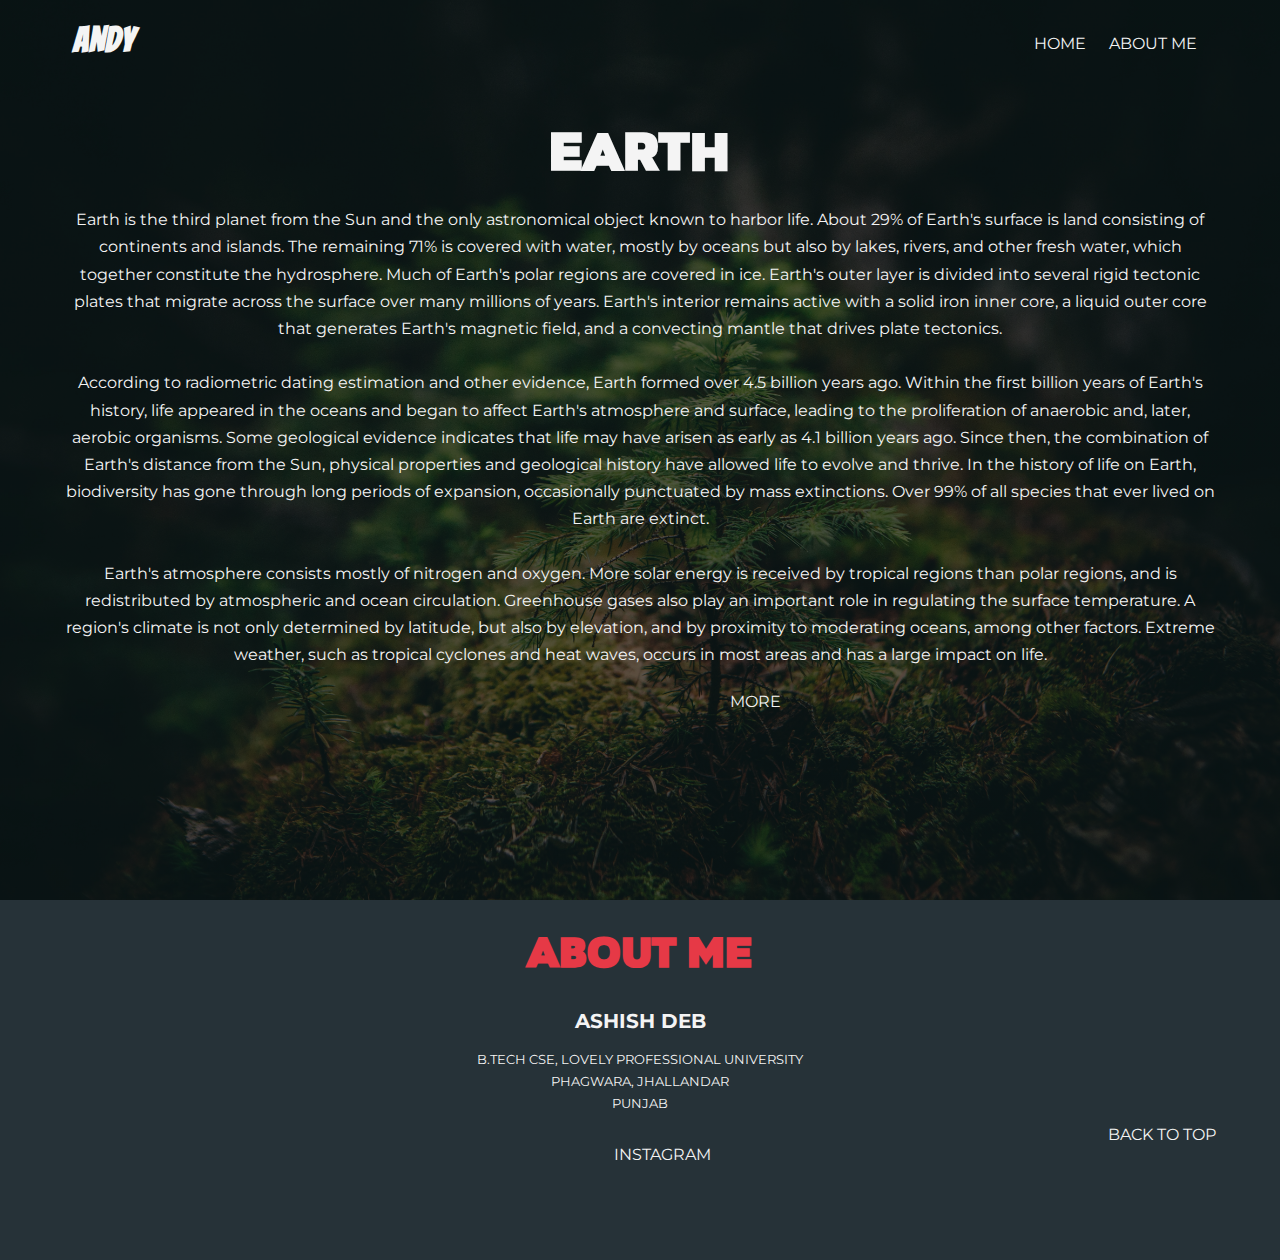
<file: Earth.html>
<!DOCTYPE html>
<html lang="en">
<head>
    <meta charset="UTF-8">
    <meta http-equiv="X-UA-Compatible" content="IE=edge">
    <meta name="viewport" content="width=device-width, initial-scale=1.0">
    <link rel="stylesheet" href="./css/style.css">
    <title> EARTH </title>
</head>
<body>
    <header class="all-header header4"> 
        <div class="navbar"> 
            <div class="container">
                <h1 class="logo"> ANDY </h1>
                <ul class="navitems"> 
                    <li class="navitem"><a href="./index.html"> HOME </a></li>
                    <li class="navitem"><a href="#about" > ABOUT ME </a></li>
                </ul>
            </div>
        </div>
        <div class="div_5"> 
            <h1 class="earth_"> EARTH </h1>
            <p class="earth1 container"> Earth is the third planet from the Sun and the only astronomical object known to harbor life. About 29% of Earth's surface is land consisting of continents and islands. The remaining 71% is covered with water, mostly by oceans but also by lakes, rivers, and other fresh water, which together constitute the hydrosphere. Much of Earth's polar regions are covered in ice. Earth's outer layer is divided into several rigid tectonic plates that migrate across the surface over many millions of years. Earth's interior remains active with a solid iron inner core, a liquid outer core that generates Earth's magnetic field, and a convecting mantle that drives plate tectonics.
            <br> <br>
            According to radiometric dating estimation and other evidence, Earth formed over 4.5 billion years ago. Within the first billion years of Earth's history, life appeared in the oceans and began to affect Earth's atmosphere and surface, leading to the proliferation of anaerobic and, later, aerobic organisms. Some geological evidence indicates that life may have arisen as early as 4.1 billion years ago. Since then, the combination of Earth's distance from the Sun, physical properties and geological history have allowed life to evolve and thrive. In the history of life on Earth, biodiversity has gone through long periods of expansion, occasionally punctuated by mass extinctions. Over 99% of all species that ever lived on Earth are extinct.
            <br> <br>
            Earth's atmosphere consists mostly of nitrogen and oxygen. More solar energy is received by tropical regions than polar regions, and is redistributed by atmospheric and ocean circulation. Greenhouse gases also play an important role in regulating the surface temperature. A region's climate is not only determined by latitude, but also by elevation, and by proximity to moderating oceans, among other factors. Extreme weather, such as tropical cyclones and heat waves, occurs in most areas and has a large impact on life.
        </div>
        <li class="link1 "> <a href="https://en.wikipedia.org/wiki/Earth" target="_blank" title="Click here for more info" > MORE </a> </li>
    </header>
    <footer class="footer">
        <div class="container l2"> 
            <h1 class="end" id="about"> ABOUT ME </h1>  
            <p class="info1"> <b>ASHISH DEB</b> </p>
            <p class="info2"> B.TECH CSE, LOVELY PROFESSIONAL UNIVERSITY <br>
            PHAGWARA, JHALLANDAR <br>
            PUNJAB </p>  
            <li class="link2"> <a href="https://www.instagram.com/debbbzz_/" target="_blank" title="Follow me on instagram"> INSTAGRAM </a> </li>
            <a href="#top" class="back"> BACK TO TOP </a>
        </div>
    </footer>
</body>
</html>
</file>
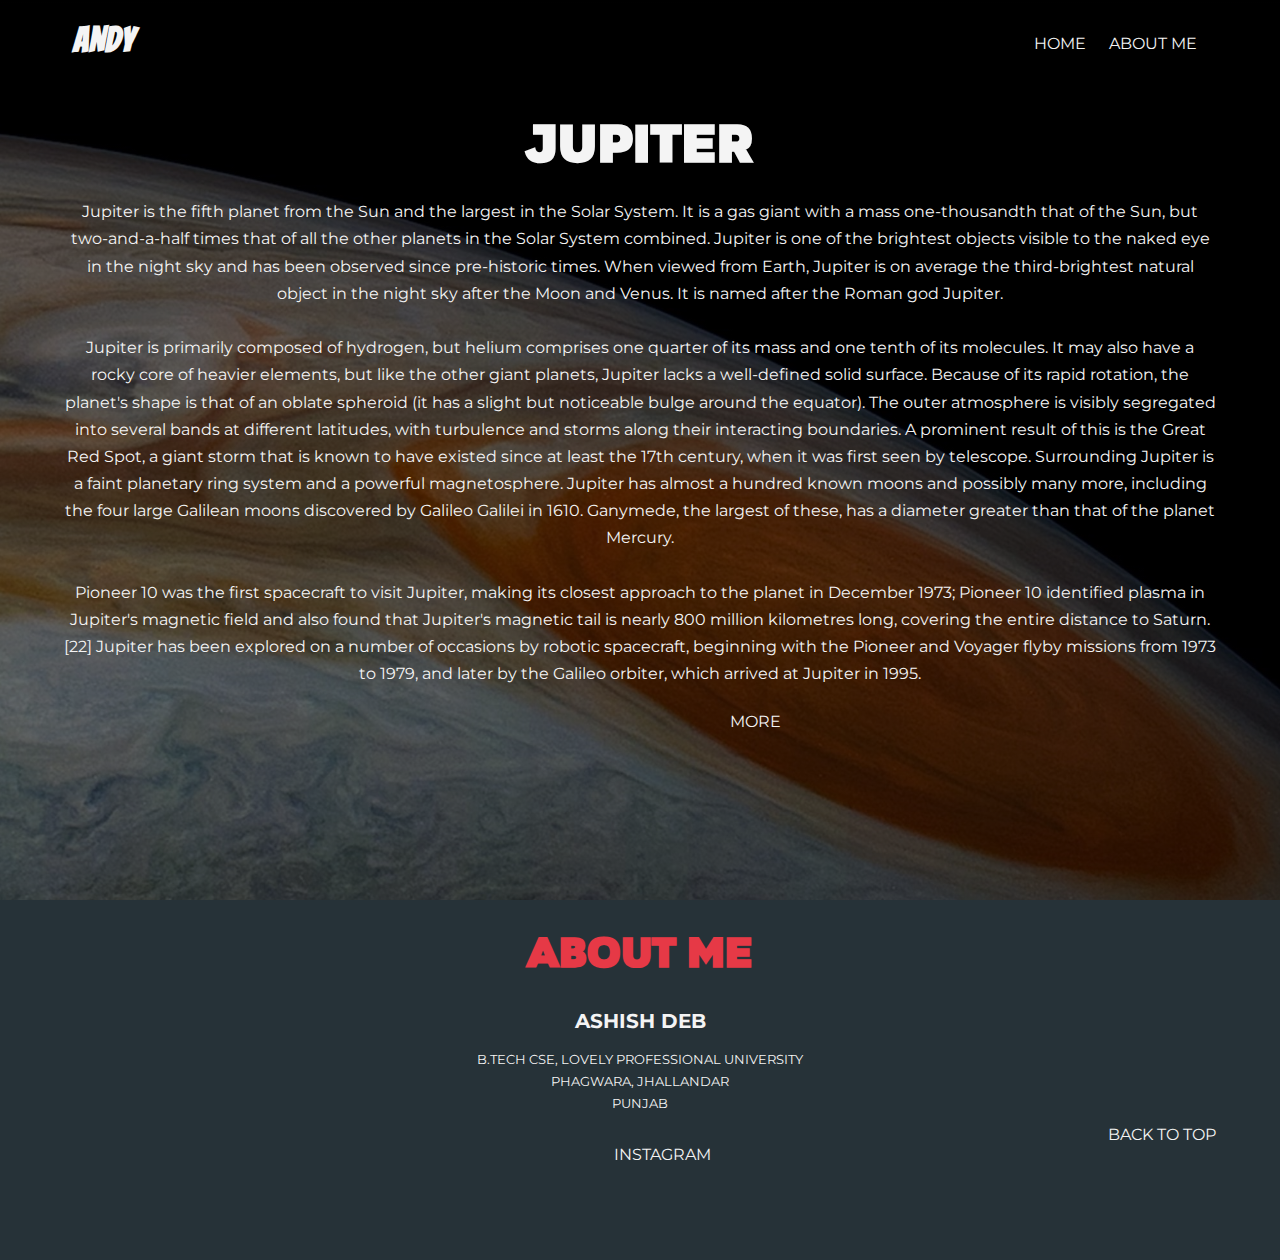
<file: Jupiter.html>
<!DOCTYPE html>
<html lang="en">
<head>
    <meta charset="UTF-8">
    <meta http-equiv="X-UA-Compatible" content="IE=edge">
    <meta name="viewport" content="width=device-width, initial-scale=1.0">
    <link rel="stylesheet" href="./css/style.css">
    <title> JUPITER </title>
</head>
<body>
    <header class="all-header header6"> 
        <div class="navbar"> 
            <div class="container">
                <h1 class="logo"> ANDY </h1>
                <ul class="navitems"> 
                    <li class="navitem"><a href="./index.html"> HOME </a></li>
                    <li class="navitem"><a href="#about" > ABOUT ME </a></li>
                </ul>
            </div>
        </div>
        <div class="div_7"> 
            <h1 class="jupiter"> JUPITER </h1>
            <p class="jupiter1 container"> Jupiter is the fifth planet from the Sun and the largest in the Solar System. It is a gas giant with a mass one-thousandth that of the Sun, but two-and-a-half times that of all the other planets in the Solar System combined. Jupiter is one of the brightest objects visible to the naked eye in the night sky and has been observed since pre-historic times. When viewed from Earth, Jupiter is on average the third-brightest natural object in the night sky after the Moon and Venus. It is named after the Roman god Jupiter.
            <br> <br>
            Jupiter is primarily composed of hydrogen, but helium comprises one quarter of its mass and one tenth of its molecules. It may also have a rocky core of heavier elements, but like the other giant planets, Jupiter lacks a well-defined solid surface. Because of its rapid rotation, the planet's shape is that of an oblate spheroid (it has a slight but noticeable bulge around the equator). The outer atmosphere is visibly segregated into several bands at different latitudes, with turbulence and storms along their interacting boundaries. A prominent result of this is the Great Red Spot, a giant storm that is known to have existed since at least the 17th century, when it was first seen by telescope. Surrounding Jupiter is a faint planetary ring system and a powerful magnetosphere. Jupiter has almost a hundred known moons and possibly many more, including the four large Galilean moons discovered by Galileo Galilei in 1610. Ganymede, the largest of these, has a diameter greater than that of the planet Mercury.
            <br> <br>
            Pioneer 10 was the first spacecraft to visit Jupiter, making its closest approach to the planet in December 1973; Pioneer 10 identified plasma in Jupiter's magnetic field and also found that Jupiter's magnetic tail is nearly 800 million kilometres long, covering the entire distance to Saturn.[22] Jupiter has been explored on a number of occasions by robotic spacecraft, beginning with the Pioneer and Voyager flyby missions from 1973 to 1979, and later by the Galileo orbiter, which arrived at Jupiter in 1995.
        </div>
        <li class="link1 "> <a href="https://en.wikipedia.org/wiki/Jupiter" target="_blank" title="Click here for more info" > MORE </a> </li>
    </header>
    <footer class="footer">
        <div class="container l2"> 
            <h1 class="end" id="about"> ABOUT ME </h1>  
            <p class="info1"> <b>ASHISH DEB</b> </p>
            <p class="info2"> B.TECH CSE, LOVELY PROFESSIONAL UNIVERSITY <br>
            PHAGWARA, JHALLANDAR <br>
            PUNJAB </p>  
            <li class="link2"> <a href="https://www.instagram.com/debbbzz_/" target="_blank" title="Follow me on instagram"> INSTAGRAM </a> </li>
            <a href="#top" class="back"> BACK TO TOP </a>
        </div>
    </footer>
</body>
</html>
</file>
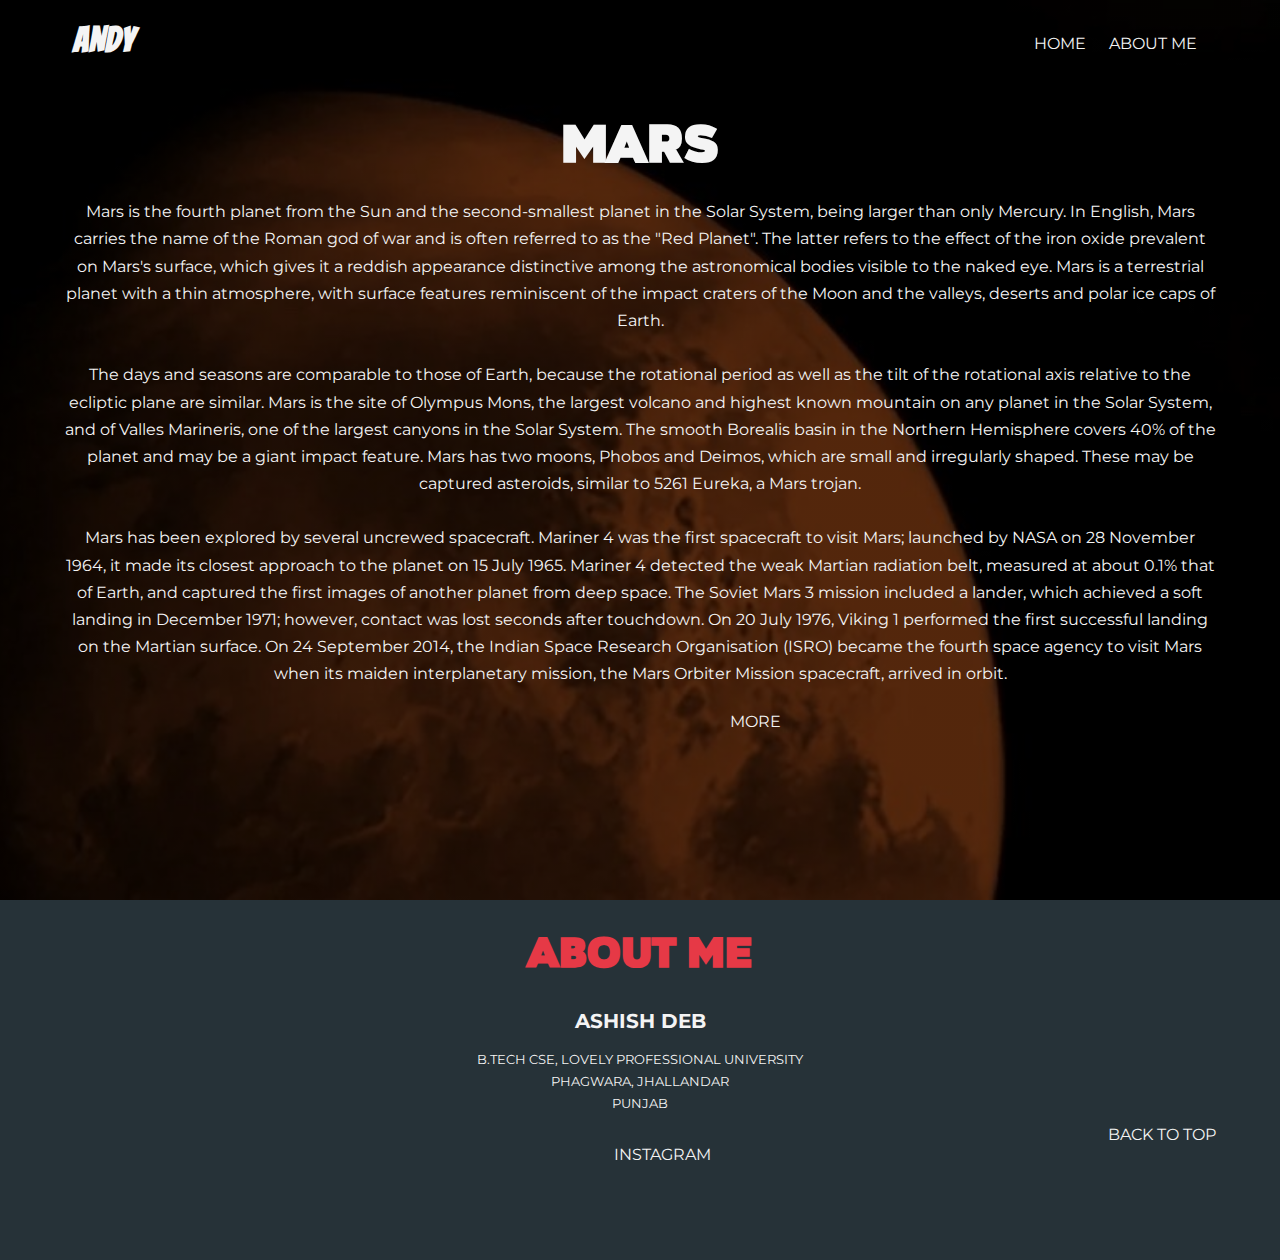
<file: Mars.html>
<!DOCTYPE html>
<html lang="en">
<head>
    <meta charset="UTF-8">
    <meta http-equiv="X-UA-Compatible" content="IE=edge">
    <meta name="viewport" content="width=device-width, initial-scale=1.0">
    <link rel="stylesheet" href="./css/style.css">
    <title> MARS </title>
</head>
<body>
    <header class="all-header header5"> 
        <div class="navbar"> 
            <div class="container">
                <h1 class="logo"> ANDY </h1>
                <ul class="navitems"> 
                    <li class="navitem"><a href="./index.html"> HOME </a></li>
                    <li class="navitem"><a href="#about" > ABOUT ME </a></li>
                </ul>
            </div>
        </div>
        <div class="div_6"> 
            <h1 class="mars"> MARS </h1>
            <p class="mars1 container"> Mars is the fourth planet from the Sun and the second-smallest planet in the Solar System, being larger than only Mercury. In English, Mars carries the name of the Roman god of war and is often referred to as the "Red Planet". The latter refers to the effect of the iron oxide prevalent on Mars's surface, which gives it a reddish appearance distinctive among the astronomical bodies visible to the naked eye. Mars is a terrestrial planet with a thin atmosphere, with surface features reminiscent of the impact craters of the Moon and the valleys, deserts and polar ice caps of Earth.
            <br> <br>
            The days and seasons are comparable to those of Earth, because the rotational period as well as the tilt of the rotational axis relative to the ecliptic plane are similar. Mars is the site of Olympus Mons, the largest volcano and highest known mountain on any planet in the Solar System, and of Valles Marineris, one of the largest canyons in the Solar System. The smooth Borealis basin in the Northern Hemisphere covers 40% of the planet and may be a giant impact feature. Mars has two moons, Phobos and Deimos, which are small and irregularly shaped. These may be captured asteroids, similar to 5261 Eureka, a Mars trojan.
            <br> <br>
            Mars has been explored by several uncrewed spacecraft. Mariner 4 was the first spacecraft to visit Mars; launched by NASA on 28 November 1964, it made its closest approach to the planet on 15 July 1965. Mariner 4 detected the weak Martian radiation belt, measured at about 0.1% that of Earth, and captured the first images of another planet from deep space. The Soviet Mars 3 mission included a lander, which achieved a soft landing in December 1971; however, contact was lost seconds after touchdown. On 20 July 1976, Viking 1 performed the first successful landing on the Martian surface. On 24 September 2014, the Indian Space Research Organisation (ISRO) became the fourth space agency to visit Mars when its maiden interplanetary mission, the Mars Orbiter Mission spacecraft, arrived in orbit.
        </div>
        <li class="link1 "> <a href="https://en.wikipedia.org/wiki/Mars" target="_blank" title="Click here for more info" > MORE </a> </li>
    </header>
    <footer class="footer">
        <div class="container l2"> 
            <h1 class="end" id="about"> ABOUT ME </h1>  
            <p class="info1"> <b>ASHISH DEB</b> </p>
            <p class="info2"> B.TECH CSE, LOVELY PROFESSIONAL UNIVERSITY <br>
            PHAGWARA, JHALLANDAR <br>
            PUNJAB </p>  
            <li class="link2"> <a href="https://www.instagram.com/debbbzz_/" target="_blank" title="Follow me on instagram"> INSTAGRAM </a> </li>
            <a href="#top" class="back"> BACK TO TOP </a>
        </div>
    </footer>
</body>
</html>
</file>
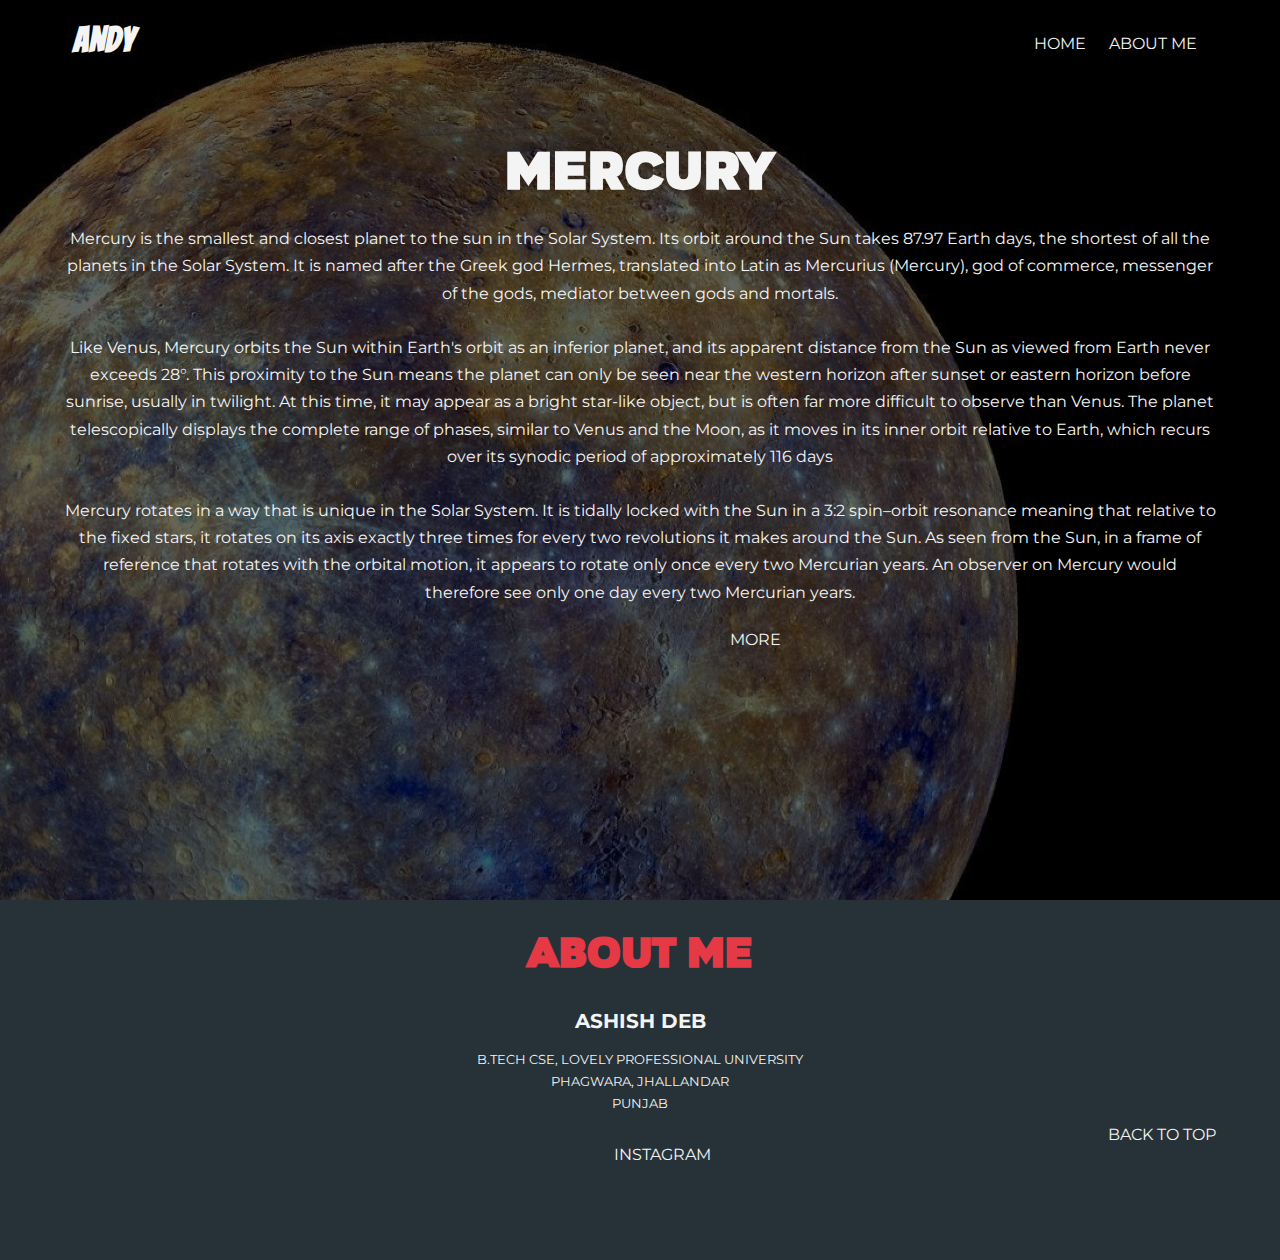
<file: Mercury.html>
<!DOCTYPE html>
<html lang="en">
<head>
    <meta charset="UTF-8">
    <meta http-equiv="X-UA-Compatible" content="IE=edge">
    <meta name="viewport" content="width=device-width, initial-scale=1.0">
    <link rel="stylesheet" href="./css/style.css">
    <title> MERCURY </title>
</head>
<body>
    <header class="all-header header2"> 
        <div class="navbar"> 
            <div class="container">
                <h1 class="logo"> ANDY </h1>
                <ul class="navitems"> 
                    <li class="navitem"><a href="./index.html"> HOME </a></li>
                    <li class="navitem"><a href="#about" > ABOUT ME </a></li>
                </ul>
            </div>
        </div>
        <div class="div_3"> 
            <h1 class="mercury"> MERCURY </h1>
            <p class="mercury1 container"> Mercury is the smallest and closest planet to the sun in the Solar System. Its orbit around the Sun takes 87.97 Earth days, the shortest of all the planets in the Solar System. It is named after the Greek god Hermes, translated into Latin as Mercurius (Mercury), god of commerce, messenger of the gods, mediator between gods and mortals.
            <br> <br>
            Like Venus, Mercury orbits the Sun within Earth's orbit as an inferior planet, and its apparent distance from the Sun as viewed from Earth never exceeds 28°. This proximity to the Sun means the planet can only be seen near the western horizon after sunset or eastern horizon before sunrise, usually in twilight. At this time, it may appear as a bright star-like object, but is often far more difficult to observe than Venus. The planet telescopically displays the complete range of phases, similar to Venus and the Moon, as it moves in its inner orbit relative to Earth, which recurs over its synodic period of approximately 116 days
            <br> <br>
            Mercury rotates in a way that is unique in the Solar System. It is tidally locked with the Sun in a 3:2 spin–orbit resonance meaning that relative to the fixed stars, it rotates on its axis exactly three times for every two revolutions it makes around the Sun. As seen from the Sun, in a frame of reference that rotates with the orbital motion, it appears to rotate only once every two Mercurian years. An observer on Mercury would therefore see only one day every two Mercurian years.
        </div>
        <li class="link1 "> <a href="https://en.wikipedia.org/wiki/Mercury_(planet)" target="_blank" title="Click here for more info" > MORE </a> </li>
    </header>
    <footer class="footer">
        <div class="container l2"> 
            <h1 class="end" id="about"> ABOUT ME </h1>  
            <p class="info1"> <b>ASHISH DEB</b> </p>
            <p class="info2"> B.TECH CSE, LOVELY PROFESSIONAL UNIVERSITY <br>
            PHAGWARA, JHALLANDAR <br>
            PUNJAB </p>  
            <li class="link2"> <a href="https://www.instagram.com/debbbzz_/" target="_blank" title="Follow me on instagram"> INSTAGRAM </a> </li>
            <a href="#top" class="back"> BACK TO TOP </a>
        </div>
    </footer>
</body>
</html>
</file>
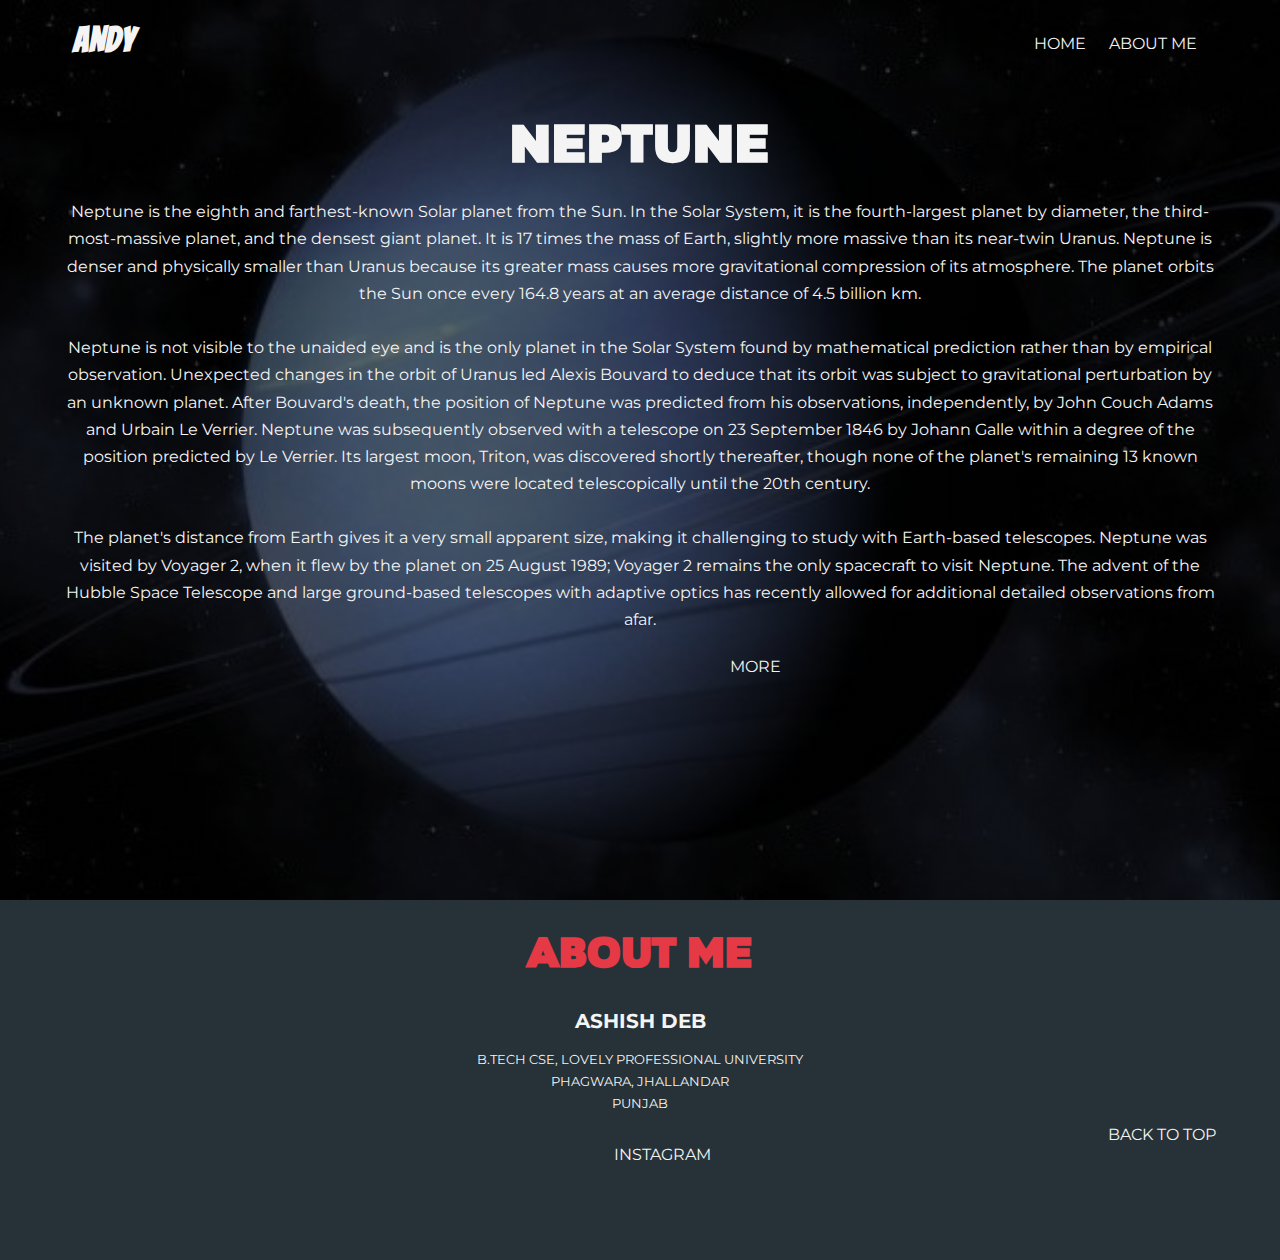
<file: Neptune.html>
<!DOCTYPE html>
<html lang="en">
<head>
    <meta charset="UTF-8">
    <meta http-equiv="X-UA-Compatible" content="IE=edge">
    <meta name="viewport" content="width=device-width, initial-scale=1.0">
    <link rel="stylesheet" href="./css/style.css">
    <title> NEPTUNE </title>
</head>
<body>
    <header class="all-header header9"> 
        <div class="navbar"> 
            <div class="container">
                <h1 class="logo"> ANDY </h1>
                <ul class="navitems"> 
                    <li class="navitem"><a href="./index.html"> HOME </a></li>
                    <li class="navitem"><a href="#about" > ABOUT ME </a></li>
                </ul>
            </div>
        </div>
        <div class="div_10"> 
            <h1 class="neptune"> NEPTUNE </h1>
            <p class="neptune1 container"> Neptune is the eighth and farthest-known Solar planet from the Sun. In the Solar System, it is the fourth-largest planet by diameter, the third-most-massive planet, and the densest giant planet. It is 17 times the mass of Earth, slightly more massive than its near-twin Uranus. Neptune is denser and physically smaller than Uranus because its greater mass causes more gravitational compression of its atmosphere. The planet orbits the Sun once every 164.8 years at an average distance of 4.5 billion km. 
            <br> <br>
            Neptune is not visible to the unaided eye and is the only planet in the Solar System found by mathematical prediction rather than by empirical observation. Unexpected changes in the orbit of Uranus led Alexis Bouvard to deduce that its orbit was subject to gravitational perturbation by an unknown planet. After Bouvard's death, the position of Neptune was predicted from his observations, independently, by John Couch Adams and Urbain Le Verrier. Neptune was subsequently observed with a telescope on 23 September 1846 by Johann Galle within a degree of the position predicted by Le Verrier. Its largest moon, Triton, was discovered shortly thereafter, though none of the planet's remaining 13 known moons were located telescopically until the 20th century. 
            <br> <br>
            The planet's distance from Earth gives it a very small apparent size, making it challenging to study with Earth-based telescopes. Neptune was visited by Voyager 2, when it flew by the planet on 25 August 1989; Voyager 2 remains the only spacecraft to visit Neptune. The advent of the Hubble Space Telescope and large ground-based telescopes with adaptive optics has recently allowed for additional detailed observations from afar.
        </div>
        <li class="link1 "> <a href="https://en.wikipedia.org/wiki/Neptune" target="_blank" title="Click here for more info" > MORE </a> </li>
    </header>
    <footer class="footer">
        <div class="container l2"> 
            <h1 class="end" id="about"> ABOUT ME </h1>  
            <p class="info1"> <b>ASHISH DEB</b> </p>
            <p class="info2"> B.TECH CSE, LOVELY PROFESSIONAL UNIVERSITY <br>
            PHAGWARA, JHALLANDAR <br>
            PUNJAB </p>  
            <li class="link2"> <a href="https://www.instagram.com/debbbzz_/" target="_blank" title="Follow me on instagram"> INSTAGRAM </a> </li>
            <a href="#top" class="back"> BACK TO TOP </a>
        </div>
    </footer>
</body>
</html>
</file>
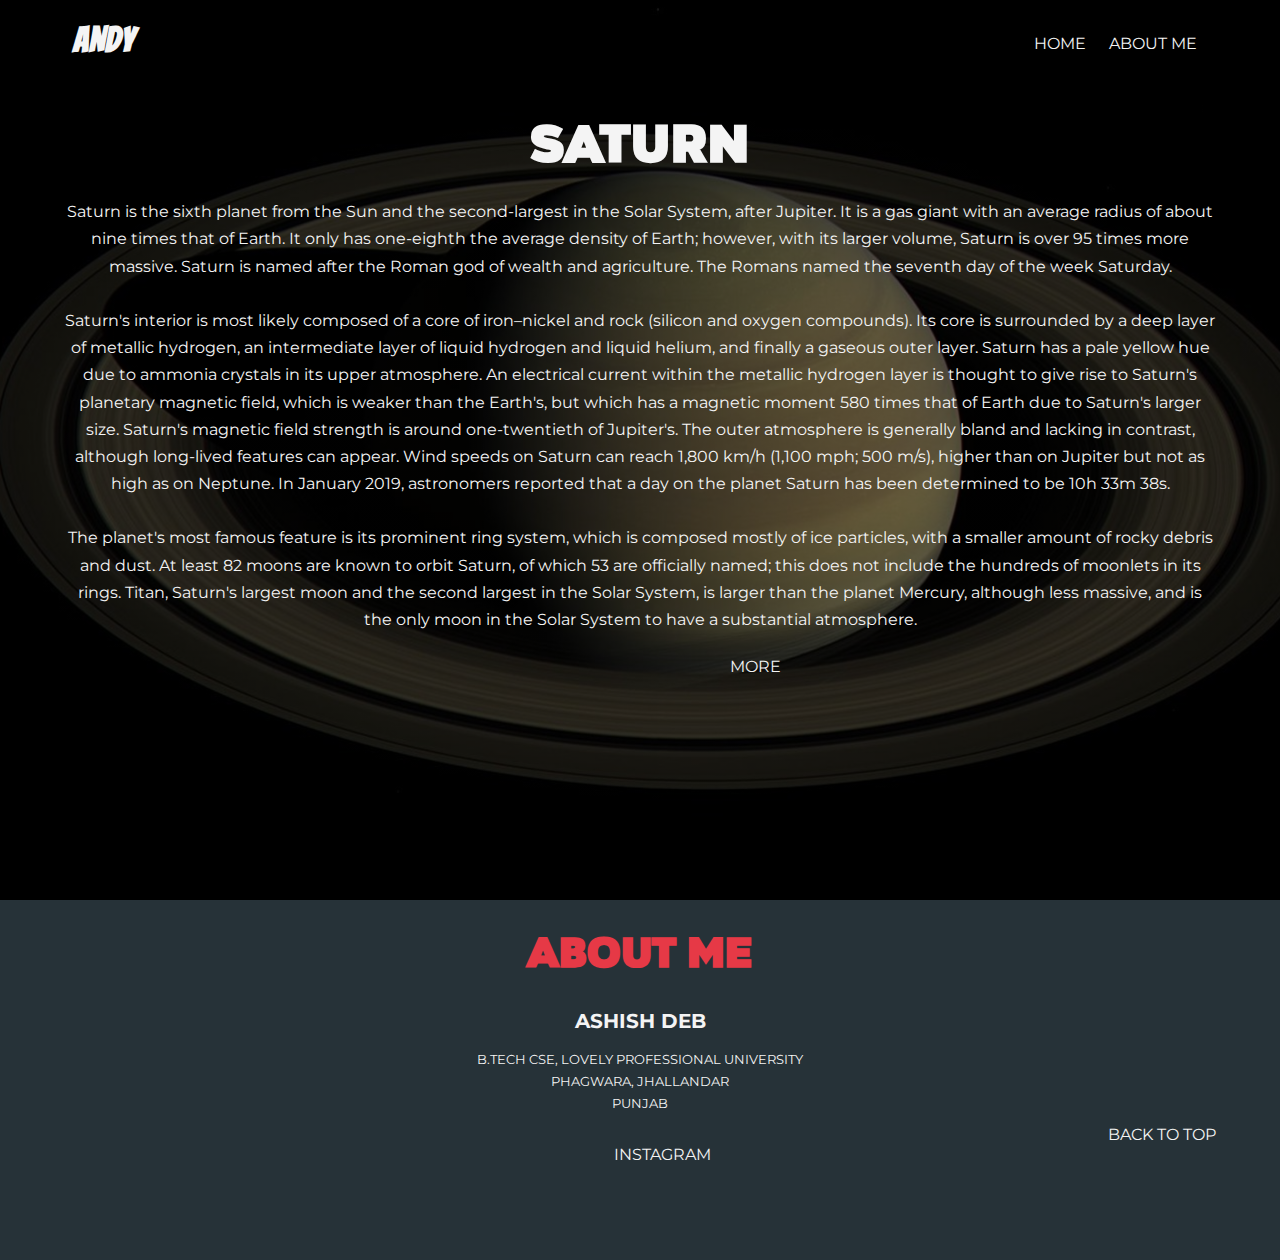
<file: Saturn.html>
<!DOCTYPE html>
<html lang="en">
<head>
    <meta charset="UTF-8">
    <meta http-equiv="X-UA-Compatible" content="IE=edge">
    <meta name="viewport" content="width=device-width, initial-scale=1.0">
    <link rel="stylesheet" href="./css/style.css">
    <title> SATURN </title>
</head>
<body>
    <header class="all-header header7"> 
        <div class="navbar"> 
            <div class="container">
                <h1 class="logo"> ANDY </h1>
                <ul class="navitems"> 
                    <li class="navitem"><a href="./index.html"> HOME </a></li>
                    <li class="navitem"><a href="#about" > ABOUT ME </a></li>
                </ul>
            </div>
        </div>
        <div class="div_8"> 
            <h1 class="saturn"> SATURN </h1>
            <p class="saturn1 container"> Saturn is the sixth planet from the Sun and the second-largest in the Solar System, after Jupiter. It is a gas giant with an average radius of about nine times that of Earth. It only has one-eighth the average density of Earth; however, with its larger volume, Saturn is over 95 times more massive. Saturn is named after the Roman god of wealth and agriculture. The Romans named the seventh day of the week Saturday.
            <br> <br>
            Saturn's interior is most likely composed of a core of iron–nickel and rock (silicon and oxygen compounds). Its core is surrounded by a deep layer of metallic hydrogen, an intermediate layer of liquid hydrogen and liquid helium, and finally a gaseous outer layer. Saturn has a pale yellow hue due to ammonia crystals in its upper atmosphere. An electrical current within the metallic hydrogen layer is thought to give rise to Saturn's planetary magnetic field, which is weaker than the Earth's, but which has a magnetic moment 580 times that of Earth due to Saturn's larger size. Saturn's magnetic field strength is around one-twentieth of Jupiter's. The outer atmosphere is generally bland and lacking in contrast, although long-lived features can appear. Wind speeds on Saturn can reach 1,800 km/h (1,100 mph; 500 m/s), higher than on Jupiter but not as high as on Neptune. In January 2019, astronomers reported that a day on the planet Saturn has been determined to be 10h 33m 38s.
            <br> <br>
            The planet's most famous feature is its prominent ring system, which is composed mostly of ice particles, with a smaller amount of rocky debris and dust. At least 82 moons are known to orbit Saturn, of which 53 are officially named; this does not include the hundreds of moonlets in its rings. Titan, Saturn's largest moon and the second largest in the Solar System, is larger than the planet Mercury, although less massive, and is the only moon in the Solar System to have a substantial atmosphere.
        </div>
        <li class="link1 "> <a href="https://en.wikipedia.org/wiki/Saturn" target="_blank" title="Click here for more info" > MORE </a> </li>
    </header>
    <footer class="footer">
        <div class="container l2"> 
            <h1 class="end" id="about"> ABOUT ME </h1>  
            <p class="info1"> <b>ASHISH DEB</b> </p>
            <p class="info2"> B.TECH CSE, LOVELY PROFESSIONAL UNIVERSITY <br>
            PHAGWARA, JHALLANDAR <br>
            PUNJAB </p>  
            <li class="link2"> <a href="https://www.instagram.com/debbbzz_/" target="_blank" title="Follow me on instagram"> INSTAGRAM </a> </li>
            <a href="#top" class="back"> BACK TO TOP </a>
        </div>
    </footer>
</body>
</html>
</file>
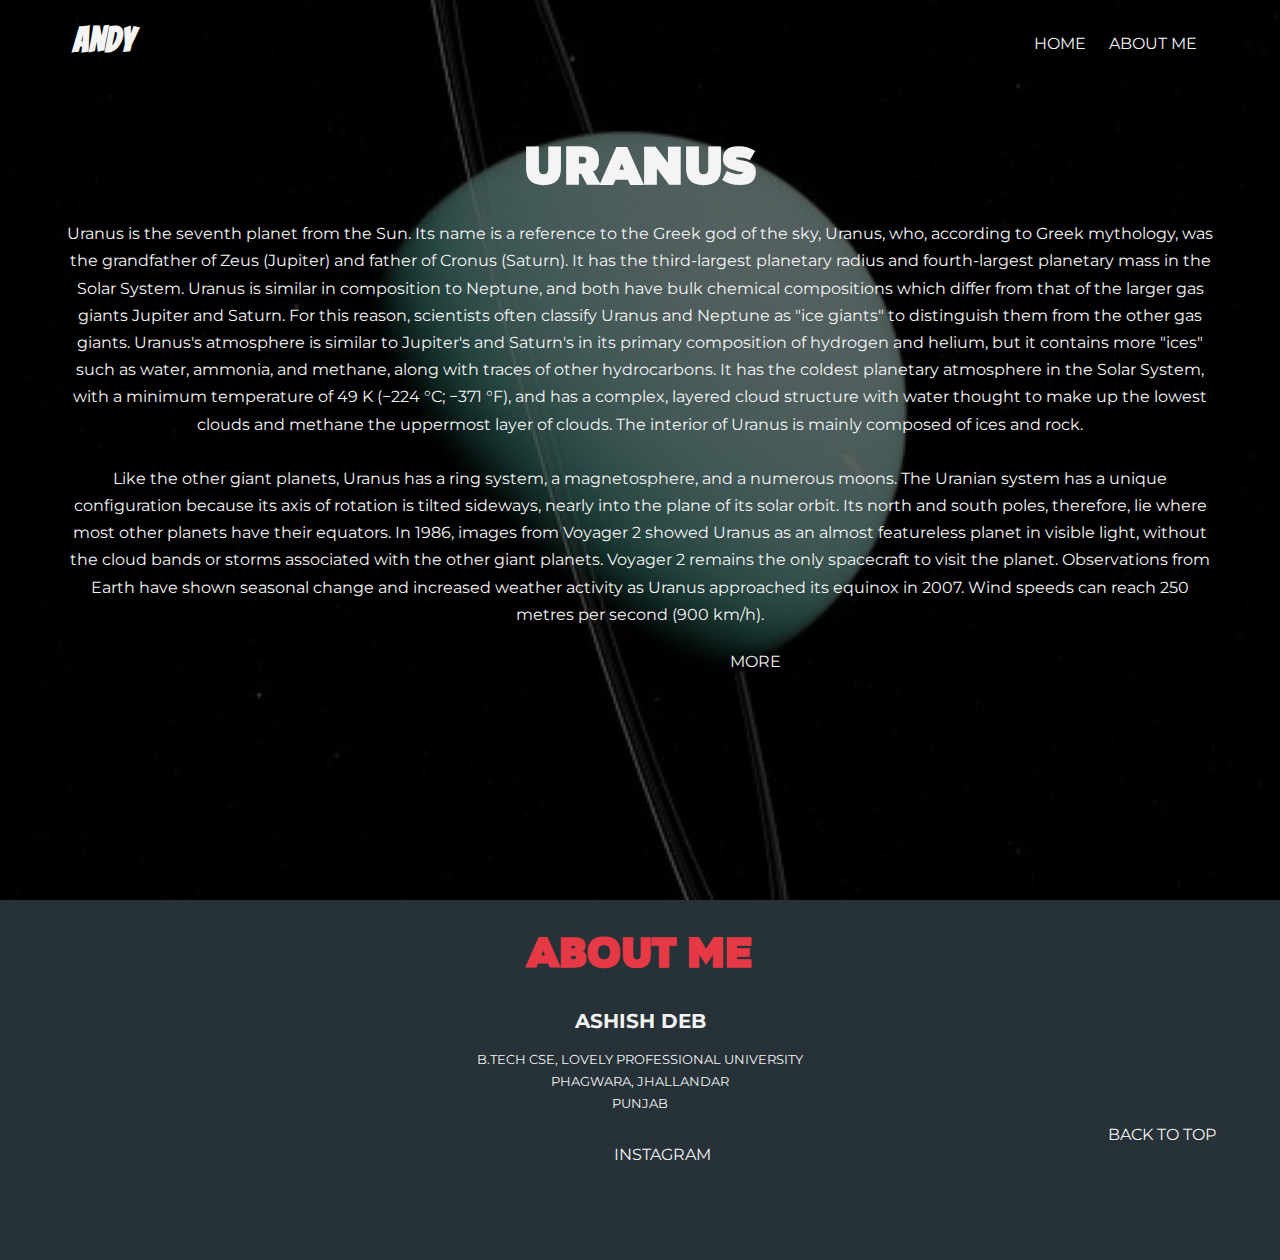
<file: Uranus.html>
<!DOCTYPE html>
<html lang="en">
<head>
    <meta charset="UTF-8">
    <meta http-equiv="X-UA-Compatible" content="IE=edge">
    <meta name="viewport" content="width=device-width, initial-scale=1.0">
    <link rel="stylesheet" href="./css/style.css">
    <title> URANUS </title>
</head>
<body>
    <header class="all-header header8"> 
        <div class="navbar"> 
            <div class="container">
                <h1 class="logo"> ANDY </h1>
                <ul class="navitems"> 
                    <li class="navitem"><a href="./index.html"> HOME </a></li>
                    <li class="navitem"><a href="#about" > ABOUT ME </a></li>
                </ul>
            </div>
        </div>
        <div class="div_9"> 
            <h1 class="uranus"> URANUS </h1>
            <p class="uranus1 container"> Uranus is the seventh planet from the Sun. Its name is a reference to the Greek god of the sky, Uranus, who, according to Greek mythology, was the grandfather of Zeus (Jupiter) and father of Cronus (Saturn). It has the third-largest planetary radius and fourth-largest planetary mass in the Solar System. Uranus is similar in composition to Neptune, and both have bulk chemical compositions which differ from that of the larger gas giants Jupiter and Saturn. For this reason, scientists often classify Uranus and Neptune as "ice giants" to distinguish them from the other gas giants. Uranus's atmosphere is similar to Jupiter's and Saturn's in its primary composition of hydrogen and helium, but it contains more "ices" such as water, ammonia, and methane, along with traces of other hydrocarbons. It has the coldest planetary atmosphere in the Solar System, with a minimum temperature of 49 K (−224 °C; −371 °F), and has a complex, layered cloud structure with water thought to make up the lowest clouds and methane the uppermost layer of clouds. The interior of Uranus is mainly composed of ices and rock.
            <br> <br>
            Like the other giant planets, Uranus has a ring system, a magnetosphere, and a numerous moons. The Uranian system has a unique configuration because its axis of rotation is tilted sideways, nearly into the plane of its solar orbit. Its north and south poles, therefore, lie where most other planets have their equators. In 1986, images from Voyager 2 showed Uranus as an almost featureless planet in visible light, without the cloud bands or storms associated with the other giant planets. Voyager 2 remains the only spacecraft to visit the planet. Observations from Earth have shown seasonal change and increased weather activity as Uranus approached its equinox in 2007. Wind speeds can reach 250 metres per second (900 km/h).
        </div>
        <li class="link1 "> <a href="https://en.wikipedia.org/wiki/Uranus" target="_blank" title="Click here for more info" > MORE </a> </li>
    </header>
    <footer class="footer">
        <div class="container l2"> 
            <h1 class="end" id="about"> ABOUT ME </h1>  
            <p class="info1"> <b>ASHISH DEB</b> </p>
            <p class="info2"> B.TECH CSE, LOVELY PROFESSIONAL UNIVERSITY <br>
            PHAGWARA, JHALLANDAR <br>
            PUNJAB </p>  
            <li class="link2"> <a href="https://www.instagram.com/debbbzz_/" target="_blank" title="Follow me on instagram"> INSTAGRAM </a> </li>
            <a href="#top" class="back"> BACK TO TOP </a>
        </div>
    </footer>
</body>
</html>
</file>
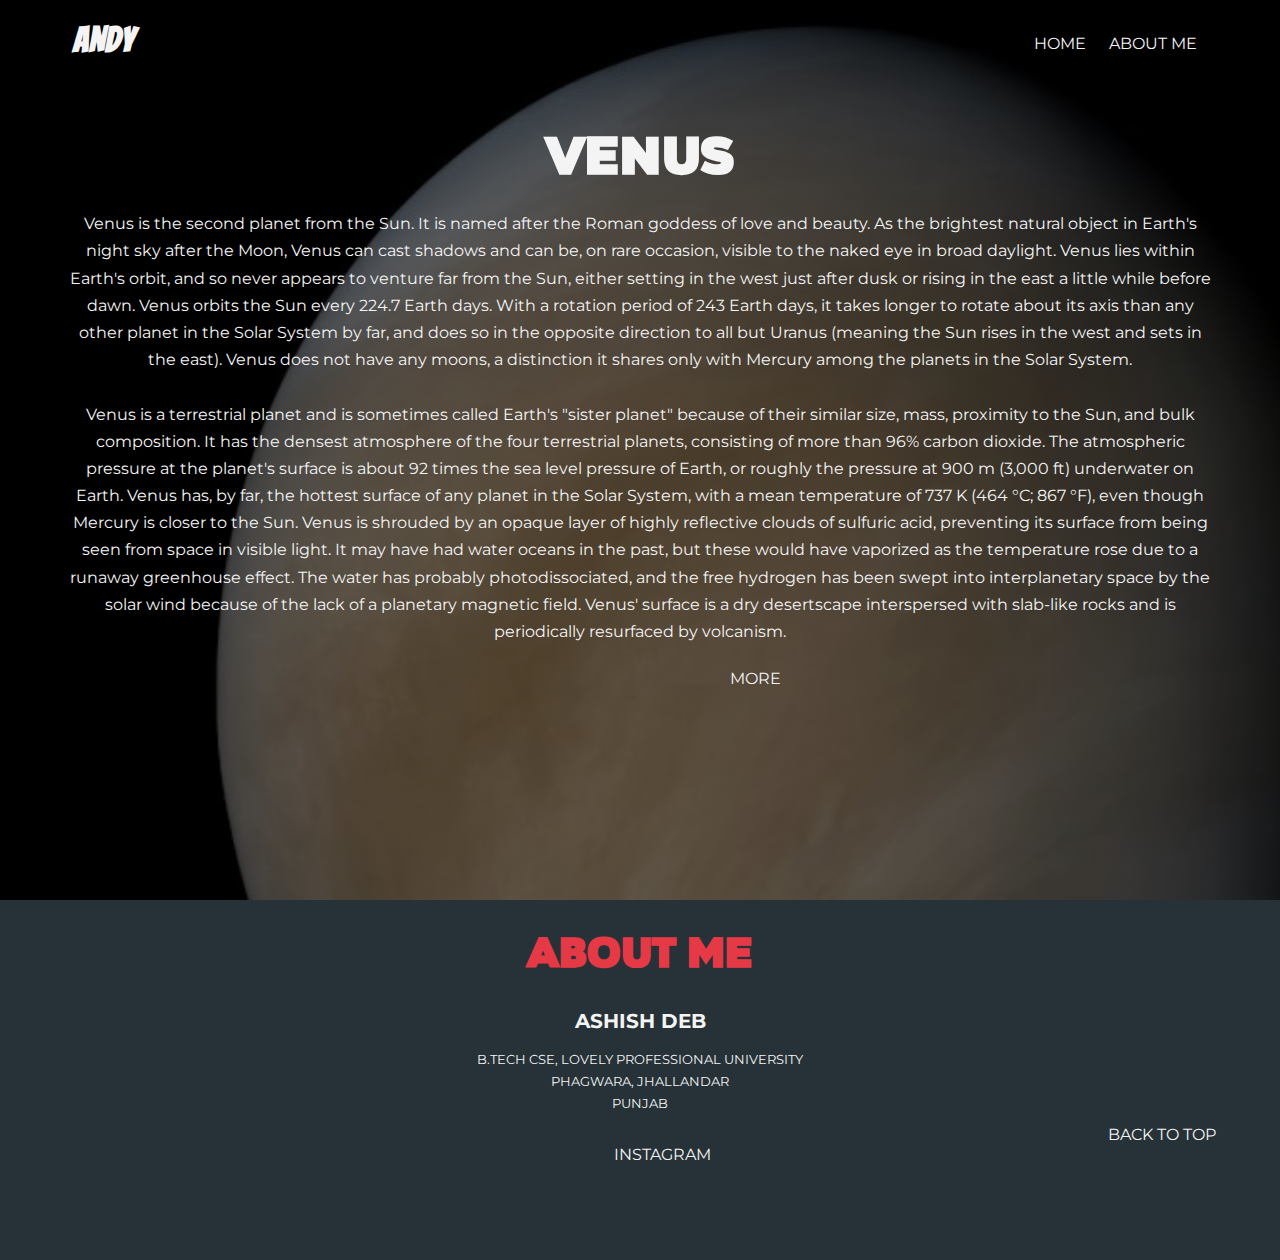
<file: Venus.html>
<!DOCTYPE html>
<html lang="en">
<head>
    <meta charset="UTF-8">
    <meta http-equiv="X-UA-Compatible" content="IE=edge">
    <meta name="viewport" content="width=device-width, initial-scale=1.0">
    <link rel="stylesheet" href="./css/style.css">
    <title> VENUS </title>
</head>
<body>
    <header class="all-header header3"> 
        <div class="navbar"> 
            <div class="container">
                <h1 class="logo"> ANDY </h1>
                <ul class="navitems"> 
                    <li class="navitem"><a href="./index.html"> HOME </a></li>
                    <li class="navitem"><a href="#about" > ABOUT ME </a></li>
                </ul>
            </div>
        </div>
        <div class="div_4"> 
            <h1 class="venus"> VENUS </h1>
            <p class="venus1 container"> Venus is the second planet from the Sun. It is named after the Roman goddess of love and beauty. As the brightest natural object in Earth's night sky after the Moon, Venus can cast shadows and can be, on rare occasion, visible to the naked eye in broad daylight. Venus lies within Earth's orbit, and so never appears to venture far from the Sun, either setting in the west just after dusk or rising in the east a little while before dawn. Venus orbits the Sun every 224.7 Earth days. With a rotation period of 243 Earth days, it takes longer to rotate about its axis than any other planet in the Solar System by far, and does so in the opposite direction to all but Uranus (meaning the Sun rises in the west and sets in the east). Venus does not have any moons, a distinction it shares only with Mercury among the planets in the Solar System.
            <br> <br>
            Venus is a terrestrial planet and is sometimes called Earth's "sister planet" because of their similar size, mass, proximity to the Sun, and bulk composition. It has the densest atmosphere of the four terrestrial planets, consisting of more than 96% carbon dioxide. The atmospheric pressure at the planet's surface is about 92 times the sea level pressure of Earth, or roughly the pressure at 900 m (3,000 ft) underwater on Earth. Venus has, by far, the hottest surface of any planet in the Solar System, with a mean temperature of 737 K (464 °C; 867 °F), even though Mercury is closer to the Sun. Venus is shrouded by an opaque layer of highly reflective clouds of sulfuric acid, preventing its surface from being seen from space in visible light. It may have had water oceans in the past, but these would have vaporized as the temperature rose due to a runaway greenhouse effect. The water has probably photodissociated, and the free hydrogen has been swept into interplanetary space by the solar wind because of the lack of a planetary magnetic field. Venus' surface is a dry desertscape interspersed with slab-like rocks and is periodically resurfaced by volcanism.
        </div>
        <li class="link1 "> <a href="https://en.wikipedia.org/wiki/Venus" target="_blank" title="Click here for more info" > MORE </a> </li>
    </header>
    <footer class="footer">
        <div class="container l2"> 
            <h1 class="end" id="about"> ABOUT ME </h1>  
            <p class="info1"> <b>ASHISH DEB</b> </p>
            <p class="info2"> B.TECH CSE, LOVELY PROFESSIONAL UNIVERSITY <br>
            PHAGWARA, JHALLANDAR <br>
            PUNJAB </p>  
            <li class="link2"> <a href="https://www.instagram.com/debbbzz_/" target="_blank" title="Follow me on instagram"> INSTAGRAM </a> </li>
            <a href="#top" class="back"> BACK TO TOP </a>
        </div>
    </footer>
</body>
</html>
</file>
<file: css/style.css>
@import url('https://fonts.googleapis.com/css2?family=Bangers&family=Montserrat:wght@300;400;500;700&display=swap');

@font-face {
    font-family: 'Gretaros';
    font-style: normal;
    font-weight: normal;
    src: local('Gretaros Regular'), url('../font/Gretaros-Regular.woff') format('woff');
}

*{
    margin: 0;
    padding: 0;
    box-sizing: border-box;
}

html{
    font-size: 62.5%;
}

body{
    font-family: 'Montserrat', sans-serif;
    line-height: 1.7;
}

ul li{
    list-style: none;
}

a{
    font-size: 1.6rem;
    text-decoration: none;
}

p, li{
    font-size: 1.6rem;
    margin-bottom: 0.5em;
}

/* ------------------------------- container ------------------------------- */

.container{
    max-width: 1200px;
    width: 90%;
    margin: 0 auto;
}

.container-2{
    max-width: 1100px;
    width: 90%;
    margin: 0 auto;
}

/* ------------------------------- header and footer ------------------------------- */

.header{
    height: 94vh;
    background: linear-gradient(rgba(0,0,0,0.6),rgba(0,0,0,0.6)), url('../image/Universe.jpg');
    background-position: center;
    background-size: cover;
    background-repeat: no-repeat;
}

.footer{
    height: 40vh;
    background-color: #263238;
}

/* ------------------------------- navbar ------------------------------- */

.navbar{
    padding: 1rem;
}

.logo{
    font-family: 'Bangers', cursive;
    color: white;
    letter-spacing: 0.05rem;
}

.navbar a{
    color: white;
    padding-bottom: 0.3rem;
}

.navbar .navitem{
    display: inline-block;
    padding: 1rem;
}

.navbar .logo{
    float: left;
    font-size: 3.5rem;
    color: #f4f4f4;
}

.navbar .navitems{
    float: right;
    color: #f4f4f4;
    margin-top: 1rem;
}

.navbar::after{
    content: " ";
    display: block; 
    clear: both;
}

.navbar a:hover{
    border-bottom: 1px solid white;
}

/* ------------------------------- section1 ------------------------------- */

.showcase1{
    background-color: #ddd;
    padding-top: 10rem;
    padding-bottom: 2rem;
}

.row{
    height: 368px;
    background-color: white;
    margin-bottom: 10rem;
    box-shadow: 0px 0px 20px 0px #aaaaaa;
}

.row .text-box{
    padding: 4rem;
}

.row .img-box img{
    display: inline-block;
    width: 100%;
    height: 100%;
    object-fit: cover;
}

.showcase1 .l1 a{
    color: #e63946;
}

.l1 a:hover{
    border-bottom: 1px solid #e63946;
}

.row::after{
    content: " ";
    display: block; 
    clear: both;
}

/* ------------------------------- page 1 ------------------------------- */

.row1 .img-box{
    float: left;
    width: 50%;
}

.row1 .text-box{
    float: right;
    width: 50%;
}

/* ------------------------------- page 2 ------------------------------- */

.row_1 .img-box,
.row_2 .text-box,
.row_3 .img-box,
.row_4 .text-box,
.row_5 .img-box,
.row_6 .text-box,
.row_7 .img-box,
.row_8 .text-box{
    float: left;
    width: 50%;
}

.row_1 .text-box,
.row_2 .img-box,
.row_3 .text-box,
.row_4 .img-box,
.row_5 .text-box,
.row_6 .img-box,
.row_7 .text-box,
.row_8 .img-box{
    float: right;
    width: 50%;
}

/* ------------------------------- section2 ------------------------------- */

.showcase2{
    background-color: #ddd;
    padding-top: 10rem;
    padding-bottom: 2rem;
}

.row-2{
    height: 550px;
    background-color: white;
    margin-bottom: 10rem;
    box-shadow: 0px 0px 20px 0px #aaaaaa;
}

/* ------------------------------- Universe ------------------------------- */

.div_1{
    padding-top: 6.3rem;
}

.universe{
    font-family: 'Gretaros';
    font-size: 5rem;
    color: #f4f4f4;
    text-align: center;
}

.uni_1{
    color: #f4f4f4;
    text-align: center;
    padding-top: 1rem;
}

/* ------------------------------- Galaxy ------------------------------- */

.galaxy{
    font-family: 'Gretaros';
    font-size: 5rem;
    color:#333333;
}

.row .text-box{
    color: #555555;
}

/* ------------------------------- earth ------------------------------- */

.section{
    height: 94vh;
    background: linear-gradient(rgba(0,0,0,0.6),rgba(0,0,0,0.6)), url('../image/earth.jpg');
    background-position: center;
    background-size: cover;
    background-repeat: no-repeat;
}

.earth{
    font-family: 'Gretaros';
    font-size: 5rem;
    color: #f4f4f4;
    text-align: center;
    padding-top: 5rem;
}

.link1{
    display: inline-block;
    padding-top: 2rem;
    padding-left: 73rem ;
}

.section .l2 a{
    color: #f4f4f4;
}

.l2 a:hover{
    border-bottom: 1px solid #f4f4f4;
}

/* ------------------------------- Asia ------------------------------- */

.asia{
    font-family: 'Gretaros';
    font-size: 5rem;
    color:#f4f4f4;
}

.row3 .text-box-1{
    padding-top: 3em;
    text-align: center;
    color: #f4f4f4;
}

.row3{
    background: linear-gradient(rgba(0,0,0,0.6),rgba(0,0,0,0.6)), url('../image/Asia.jpg');
    background-position: center;
    background-size: cover;
    background-repeat: no-repeat;
}

/* ------------------------------- India ------------------------------- */

.india{
    font-family: 'Gretaros';
    font-size: 5rem;
    color:#f4f4f4;
}

.row4 .text-box-1{
    padding-top: 2em;
    text-align: center;
    color: #f4f4f4;
}

.row4{
    background: linear-gradient(rgba(0,0,0,0.6),rgba(0,0,0,0.6)), url('../image/india.jpg');
    background-position: center;
    background-size: cover;
    background-repeat: no-repeat;
}

/* ------------------------------- Assam ------------------------------- */

.assam{
    font-family: 'Gretaros';
    font-size: 5rem;
    color:#f4f4f4;
}

.row5 .text-box-1{
    padding-top: 4em;
    text-align: center;
    color: #f4f4f4;
}

.row5{
    background: linear-gradient(rgba(0,0,0,0.6),rgba(0,0,0,0.6)), url('../image/assam.jpg');
    background-position: center;
    background-size: cover;
    background-repeat: no-repeat;
}

/* ------------------------------- about me ------------------------------- */

.end{
    font-family: 'Gretaros';
    font-size:4rem;
    text-align: center;
    color: #e63946;
    padding-top: 0.5em;
    padding-bottom: 0.4em;
}

.info1{
    font-size: 2rem;
    text-align: center;
    color: #f4f4f4;
}

.info2{
    font-size: small;
    text-align: center;
    color: #f4f4f4;
}

.link2{
    display: inline-block;
    padding-top: 2rem;
    padding-left: 55rem ;
}

.l2 a{  
    color: #f4f4f4;
}

.back{
    float: right;
}

/* ------------------------------- PLANET ------------------------------- */

.header1{
    height: 94vh;
    background: linear-gradient(rgba(0,0,0,0.6),rgba(0,0,0,0.6)), url('../image/galaxy.jpg');
    background-position: center;
    background-size: cover;
    background-repeat: no-repeat;
}

.div_2{
    padding-top: 3rem;
}

.galaxy1{
    font-family: 'Gretaros';
    font-size: 5rem;
    color: #f4f4f4;
    text-align: center;
}

.gal_1{
    color: #f4f4f4;
    text-align: center;
    padding-top: 1rem;
}

/* ------------------------------- mercury ------------------------------- */

.header2{
    height: 100vh;
    background: linear-gradient(rgba(0,0,0,0.6),rgba(0,0,0,0.6)), url('../image/mercury.jpg');
    background-position: center;
    background-size: cover;
    background-repeat: no-repeat;
}

.div_3{
    padding-top: 4.5rem;
}

.mercury{
    font-family: 'Gretaros';
    font-size: 5rem;
    color: #f4f4f4;
    text-align: center;
}

.mercury1{
    color: #f4f4f4;
    text-align: center;
    padding-top: 1rem;
}

.header2 a{
    color: #f4f4f4;
}

.header2 a:hover{
    border-bottom: 1px solid #f4f4f4;
}

/* ------------------------------- venus ------------------------------- */

.header3{
    height: 100vh;
    background: linear-gradient(rgba(0,0,0,0.6),rgba(0,0,0,0.6)), url('../image/venus.jpg');
    background-position: center;
    background-size: cover;
    background-repeat: no-repeat;
}

.div_4{
    padding-top: 3rem;
}

.venus{
    font-family: 'Gretaros';
    font-size: 5rem;
    color: #f4f4f4;
    text-align: center;
}

.venus1{
    color: #f4f4f4;
    text-align: center;
    padding-top: 1rem;
}

.header3 a{
    color: #f4f4f4;
}

.header3 a:hover{
    border-bottom: 1px solid #f4f4f4;
}

/* ------------------------------- earth ------------------------------- */

.header4{
    height: 100vh;
    background: linear-gradient(rgba(0,0,0,0.6),rgba(0,0,0,0.6)), url('../image/earth2.jpg');
    background-position: center;
    background-size: cover;
    background-repeat: no-repeat;
}

.div_5{
    padding-top: 2.6rem;
}

.earth_{
    font-family: 'Gretaros';
    font-size: 5rem;
    color: #f4f4f4;
    text-align: center;
}

.earth1{
    color: #f4f4f4;
    text-align: center;
    padding-top: 1rem;
}

.header4 a{
    color: #f4f4f4;
}

.header4 a:hover{
    border-bottom: 1px solid #f4f4f4;
}

/* ------------------------------- mars ------------------------------- */

.header5{
    height: 100vh;
    background: linear-gradient(rgba(0,0,0,0.6),rgba(0,0,0,0.6)), url('../image/mars.jpg');
    background-position: center;
    background-size: cover;
    background-repeat: no-repeat;
}

.div_6{
    padding-top: 1.8rem;
}

.mars{
    font-family: 'Gretaros';
    font-size: 5rem;
    color: #f4f4f4;
    text-align: center;
}

.mars1{
    color: #f4f4f4;
    text-align: center;
    padding-top: 1rem;
}

.header5 a{
    color: #f4f4f4;
}

.header5 a:hover{
    border-bottom: 1px solid #f4f4f4;
}


/* ------------------------------- jupiter ------------------------------- */

.header6{
    height: 100vh;
    background: linear-gradient(rgba(0,0,0,0.6),rgba(0,0,0,0.6)), url('../image/jupiter.jpg');
    background-position: center;
    background-size: cover;
    background-repeat: no-repeat;
}

.div_7{
    padding-top: 1.8rem;
}

.jupiter{
    font-family: 'Gretaros';
    font-size: 5rem;
    color: #f4f4f4;
    text-align: center;
}

.jupiter1{
    color: #f4f4f4;
    text-align: center;
    padding-top: 1rem;
}

.header6 a{
    color: #f4f4f4;
}

.header6 a:hover{
    border-bottom: 1px solid #f4f4f4;
}

/* ------------------------------- saturn ------------------------------- */

.header7{
    height: 100vh;
    background: linear-gradient(rgba(0,0,0,0.6),rgba(0,0,0,0.6)), url('../image/saturn.jpg');
    background-position: center;
    background-size: cover;
    background-repeat: no-repeat;
}

.div_8{
    padding-top: 1.8rem;
}

.saturn{
    font-family: 'Gretaros';
    font-size: 5rem;
    color: #f4f4f4;
    text-align: center;
}

.saturn1{
    color: #f4f4f4;
    text-align: center;
    padding-top: 1rem;
}

.header7 a{
    color: #f4f4f4;
}

.header7 a:hover{
    border-bottom: 1px solid #f4f4f4;
}

/* ------------------------------- uranus ------------------------------- */

.header8{
    height: 100vh;
    background: linear-gradient(rgba(0,0,0,0.6),rgba(0,0,0,0.6)), url('../image/uranus.jpg');
    background-position: center;
    background-size: cover;
    background-repeat: no-repeat;
}

.div_9{
    padding-top: 4rem;
}

.uranus{
    font-family: 'Gretaros';
    font-size: 5rem;
    color: #f4f4f4;
    text-align: center;
}

.uranus1{
    color: #f4f4f4;
    text-align: center;
    padding-top: 1rem;
}

.header8 a{
    color: #f4f4f4;
}

.header8 a:hover{
    border-bottom: 1px solid #f4f4f4;
}

/* ------------------------------- neptune ------------------------------- */

.header9{
    height: 100vh;
    background: linear-gradient(rgba(0,0,0,0.6),rgba(0,0,0,0.6)), url('../image/neptune.jpg');
    background-position: center;
    background-size: cover;
    background-repeat: no-repeat;
}

.div_10{
    padding-top: 1.8rem;
}

.neptune{
    font-family: 'Gretaros';
    font-size: 5rem;
    color: #f4f4f4;
    text-align: center;
}

.neptune1{
    color: #f4f4f4;
    text-align: center;
    padding-top: 1rem;
}

.header9 a{
    color: #f4f4f4;
}

.header9 a:hover{
    border-bottom: 1px solid #f4f4f4;
}

/* ------------------------------- media queries ------------------------------- */

@media (max-width: 500px){
    html{
        font-size: 45%;
    }

    .all-header{
        height: auto;
        padding-bottom: 5rem;
    }

    .section{
        height: auto;
        padding-bottom: 5rem;
    }

    .row{
        height: auto;
        width: 100%;
    }

    .row .img-box, .row .text-box{
        float: none;
        width: 100%;
        text-align: center;
    }

    .link1{
        display: block;
        padding-left: 0;
        text-align: center;
    }

    .row-2{
        height: auto;
        padding-bottom: 5rem;
    }

    .footer{
        height: auto;
        padding-bottom: 5rem;
    }

    .footer .link2{
        padding-left: 40%;
    }

    .footer .back{
        padding-top: 2rem;
        float: none;
        display: block;
        text-align: center;
    }

    .l2 .back:hover{
        border-bottom: none;
    }
}
</file>
